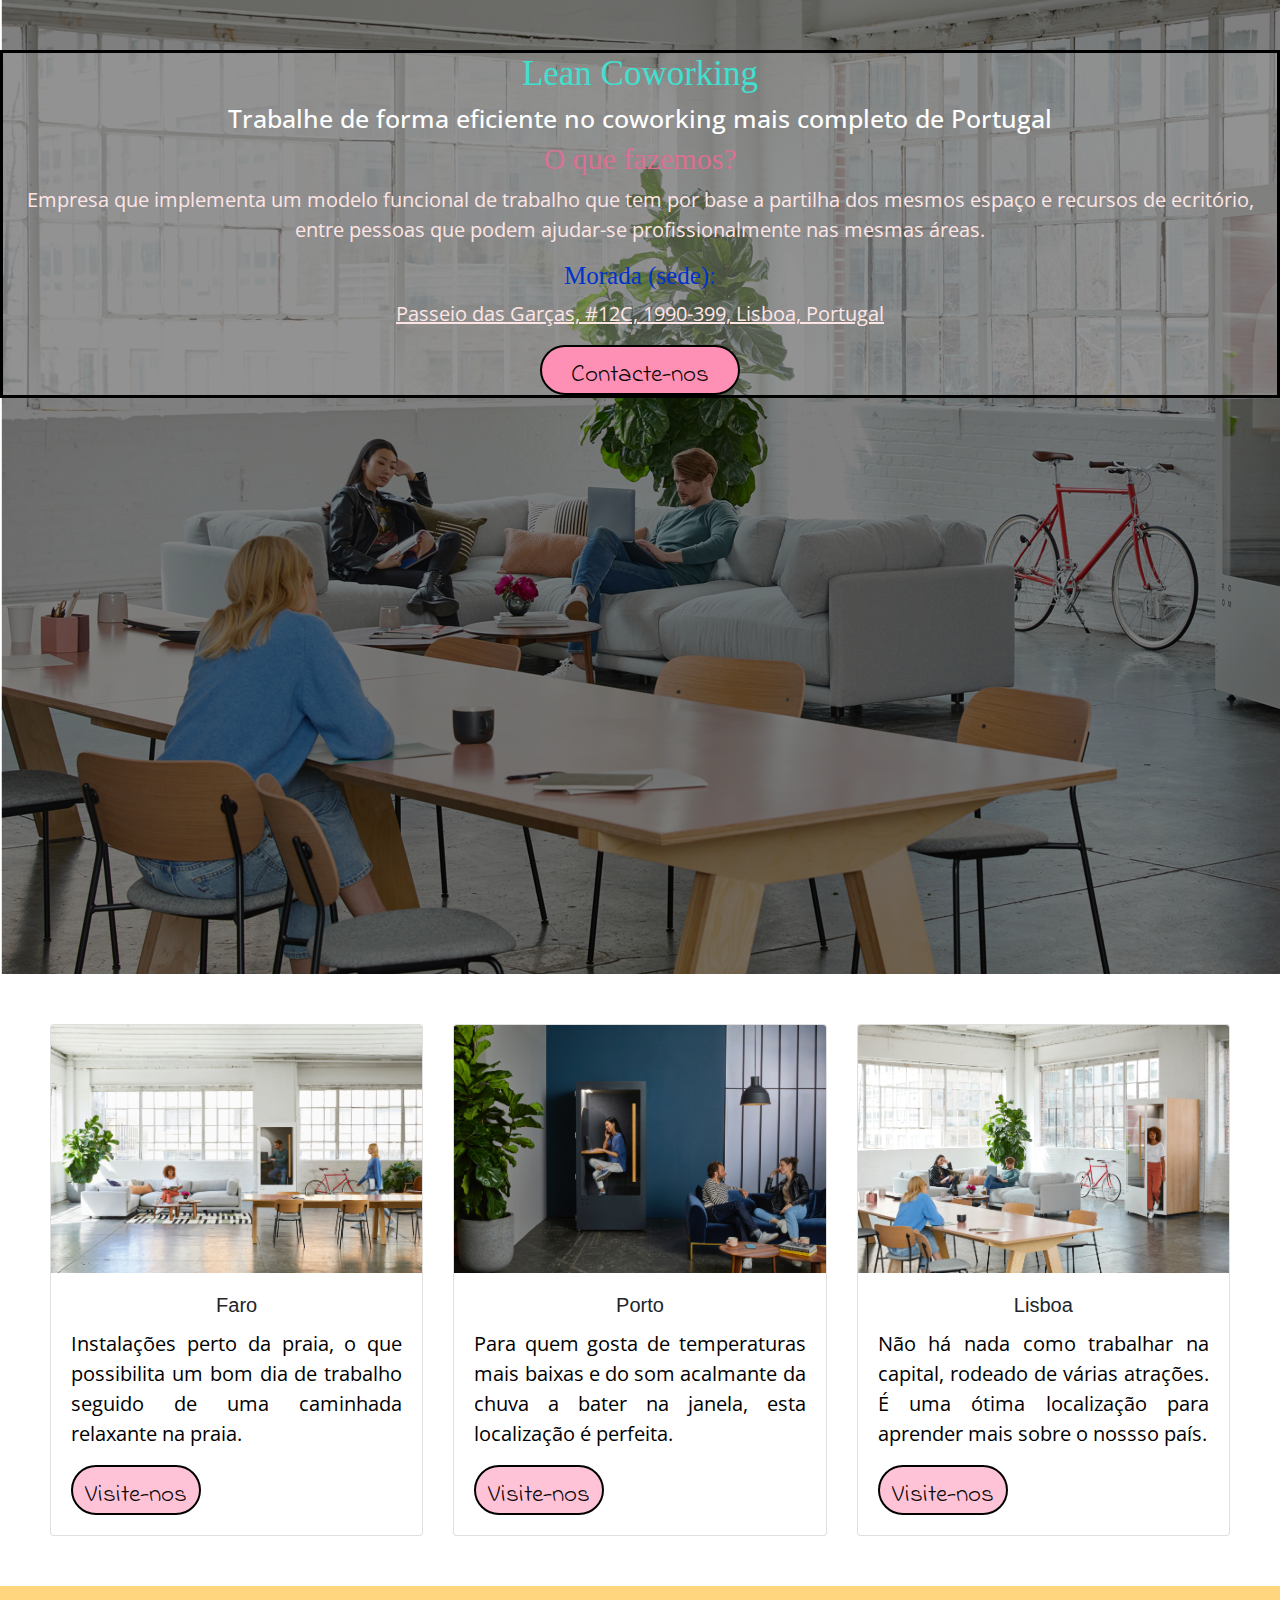
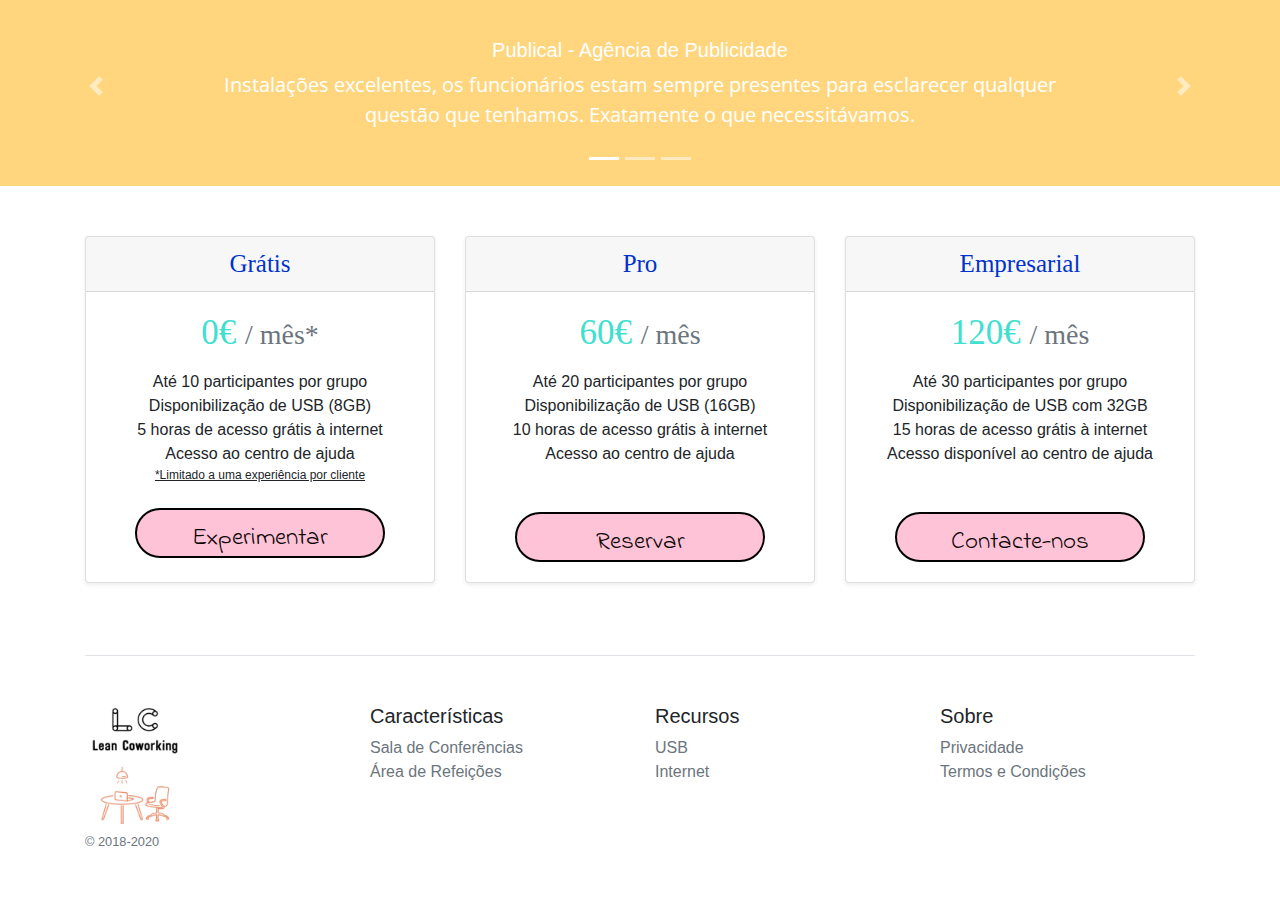
<file: index.html>
<!DOCTYPE html>
<html lang="en">

<head>
    <meta charset="UTF-8">
    <meta name="viewport" content="width=device-width, initial-scale=1.0">
    <link rel="stylesheet" href="https://stackpath.bootstrapcdn.com/bootstrap/4.5.2/css/bootstrap.min.css" 
    integrity="sha384-JcKb8q3iqJ61gNV9KGb8thSsNjpSL0n8PARn9HuZOnIxN0hoP+VmmDGMN5t9UJ0Z" 
    crossorigin="anonymous">
    <link rel="Stylesheet" href="Styles/Style.css">
    <title>Lean Coworking</title>
</head>

<body>

    <img src="Imagens/header-background.png"alt="capa-coworking">

    <div class="header-container">
        <h1>Lean Coworking</h1>
        <h2>Trabalhe de forma eficiente no coworking mais completo de Portugal</h2>
        <h3>O que fazemos?</h3>
        <p>
            Empresa que implementa um modelo funcional de trabalho que tem por base a partilha dos mesmos espaço 
            e recursos de ecritório, entre pessoas que podem ajudar-se profissionalmente nas mesmas áreas.
        </p>
        <h4>Morada (sede):</h4>
        <p id= "adress">Passeio das Garças, #12C, 1990-399, Lisboa, Portugal</p>
        <a id="header-btn" href="contactos.html">Contacte-nos</a>

    </div>

    <div class="cards-container">

        <div class="row">
            <div class="col-sm-4">
              <div class="card">
                <img src="Imagens/coworking-1.jpg" class="card-img-top" alt="coworking-1">
                <div class="card-body">
                  <h5 class="card-title">Faro</h5>
                  <p class="card-text">Instalações perto da praia, o que possibilita um bom dia de trabalho seguido de uma caminhada relaxante na praia.</p>
                  <a href="https://www.google.com/maps/place/R.+Jo%C3%A3o+de+Deus+59,+8000-206+Faro/data=!4m2!3m1!1s0xd0552c44b2d03e3:0x384a9776675373e7?sa=X&ved=2ahUKEwioht3o397rAhUIqxoKHerSCUwQ8gEwAHoECAsQAQ"class="btn btn-primary">Visite-nos</a>
                </div>
              </div>
            </div>
            <div class="col-sm-4">
              <div class="card">
                <img src="Imagens/coworking-2.jpg" class="card-img-top" alt="coworking-2">
                <div class="card-body">
                  <h5 class="card-title">Porto</h5>
                  <p class="card-text">Para quem gosta de temperaturas mais baixas e do som acalmante da chuva a bater na janela, esta localização é perfeita.</p>
                  <a href="https://www.google.com/maps/place/Rua+de+J%C3%BAlio+Dinis+91,+4050-323+Porto/@41.1496738,-8.6280485,17z/data=!3m1!4b1!4m5!3m4!1s0xd2465056c87588b:0x660c7e4124b6279!8m2!3d41.1496698!4d-8.6258598" class="btn btn-primary">Visite-nos</a>
                </div>
              </div>
            </div>
            <div class="col-sm-4">
                <div class="card">
                <img src="Imagens/coworking-3.jpg" class="card-img-top" alt="coworking-3">
                  <div class="card-body">
                    <h5 class="card-title">Lisboa</h5>
                    <p class="card-text">Não há nada como trabalhar na capital, rodeado de várias atrações. É uma ótima localização para aprender mais sobre o nossso país. </p>
                    <a href="https://www.google.com/maps/place/Passeio+das+Gar%C3%A7as+12,+1990-427/data=!4m2!3m1!1s0xd1931f482dbfa3b:0xcd5c7459937f2b1e?sa=X&ved=2ahUKEwj59K-g-d7rAhWPsRQKHZFOCZ4Q8gEwAHoECAsQAQ" class="btn btn-primary">Visite-nos</a>
                  </div>
                </div>
              </div>
          </div>

    </div>

    <div class="testemonial-container">
        
        <div class="bd-example">
            <div id="carouselExampleCaptions" class="carousel slide" data-ride="carousel">
              <ol class="carousel-indicators">
                <li data-target="#carouselExampleCaptions" data-slide-to="0" class="active"></li>
                <li data-target="#carouselExampleCaptions" data-slide-to="1"></li>
                <li data-target="#carouselExampleCaptions" data-slide-to="2"></li>
              </ol>
              <div class="carousel-inner">
                <div class="carousel-item active">
                  <div class="testemonial-container"></div>
                  <div class="carousel-caption d-none d-md-block">
                    <h5>Publical - Agência de Publicidade</h5>
                    <p id=first-slide>Instalações excelentes, os funcionários estam sempre presentes para esclarecer qualquer questão que tenhamos. Exatamente o que necessitávamos.</p>
                  </div>
                </div>
                <div class="carousel-item">
                  <div class="testemonial-container"></div>
                  <div class="carousel-caption d-none d-md-block">
                    <h5>Ponto Final - Restaurante</h5>
                    <p id="first-slide">Precisávamos de um espaço para realizar uma formação sobre trabalho de equipa, foi fantástico, obrigado. </p>
                  </div>
                </div>
                <div class="carousel-item">
                  <div class="testemonial-container"></div>
                  <div class="carousel-caption d-none d-md-block">
                    <h5>TR - Contabilidade</h5>
                    <p id="first-slide"> Reservámos uma das salas de reuniões, e estava tudo bastante organizado e completo. Ficámos bastante satisfeitos. </p>
                  </div>
                </div>
              </div>
              <a class="carousel-control-prev" href="#carouselExampleCaptions" role="button" data-slide="prev">
                <span class="carousel-control-prev-icon" aria-hidden="true"></span>
                <span class="sr-only">Previous</span>
              </a>
              <a class="carousel-control-next" href="#carouselExampleCaptions" role="button" data-slide="next">
                <span class="carousel-control-next-icon" aria-hidden="true"></span>
                <span class="sr-only">Next</span>
              </a>
            </div>
          </div>

    </div>

    <div class="price-container">
        <div class="container">
            <div class="card-deck mb-3 text-center">
              <div class="card mb-4 shadow-sm">
                <div class="card-header">
                  <h4 class="my-0 font-weight-normal">Grátis</h4>
                </div>
                <div class="card-body">
                  <h1 class="card-title1 pricing-card-title">0€ <small class="text-muted">/ mês*</small></h1>
                  <ul class="list-unstyled mt-3 mb-4">
                    <li>Até 10 participantes por grupo</li>
                    <li>Disponibilização de USB (8GB) </li>
                    <li>5 horas de acesso grátis à internet</li>
                    <li>Acesso ao centro de ajuda </li>
                    <li id=limitação>*Limitado a uma experiência por cliente</li>
                  </ul>
                  <button type="button" class="btn btn-lg btn-block btn-outline-primary">Experimentar</button>
                </div>
              </div>
              <div class="card mb-4 shadow-sm">
                <div class="card-header">
                  <h4 class="my-0 font-weight-normal">Pro</h4>
                </div>
                <div class="card-body">
                  <h1 class="card-title1 pricing-card-title">60€ <small class="text-muted">/ mês</small></h1>
                  <ul class="list-unstyled mt-3 mb-4">
                    <li>Até 20 participantes por grupo</li>
                    <li>Disponibilização de USB (16GB) </li>
                    <li>10 horas de acesso grátis à internet</li>
                    <li>Acesso ao centro de ajuda </li>
                    <li id=card-60>&nbsp;</li>
                  </ul>
                  <button type="button" class="btn btn-lg btn-block btn-primary">Reservar</button>
                </div>
              </div>
              <div class="card mb-4 shadow-sm">
                <div class="card-header">
                  <h4 class="my-0 font-weight-normal">Empresarial</h4>
                </div>
                <div class="card-body">
                  <h1 class="card-title1 pricing-card-title">120€ <small class="text-muted">/ mês</small></h1>
                  <ul class="list-unstyled mt-3 mb-4">
                    <li>Até 30 participantes por grupo</li>
                    <li>Disponibilização de USB com 32GB </li>
                    <li>15 horas de acesso grátis à internet</li>
                    <li>Acesso disponível ao centro de ajuda </li>
                    <li id=card-60>&nbsp;</li>
                  </ul>
                  <button type="button" class="btn btn-lg btn-block btn-primary">Contacte-nos</button>
                </div>
              </div>
            </div>
          
            <footer class="pt-4 my-md-5 pt-md-5 border-top">
              <div class="row">
                <div class="col-12 col-md">
                  <img class="mb-2" src="Imagens/Logo.PNG" alt="logo"width="100" height="120">
                  <small class="d-block mb-3 text-muted">© 2018-2020</small>
                </div>
                <div class="col-6 col-md">
                  <h5>Características</h5>
                  <ul class="list-unstyled text-small">
                    <li><a class="text-muted" href="https://www.wework.com/ideas/wp-content/uploads/sites/4/2019/08/Web_150DPI-20190419-WeWork-EBA-Center-Conference-Room-5B-1440x810.jpg">Sala de Conferências</a></li>
                    <li><a class="text-muted" href="https://ocbj.media.clients.ellingtoncms.com/img/photos/2019/01/25/CommonGrounds_Workspace_Carlsbad_t670.jpg?b3f6a5d7692ccc373d56e40cf708e3fa67d9af9d">Área de Refeições </a></li>
                  </ul>
                </div>
                <div class="col-6 col-md">
                  <h5>Recursos</h5>
                  <ul class="list-unstyled text-small">
                    <li><a class="text-muted" href="https://www.ofertaviva.com.br/photo-1/usb-flash-dirve-usb3-0-pen-drive-de-estado-solido-ssd-mlc-64-gb-512-gb-usb-stick-caneta-sistema-windows10-conduzir-vitoria-para.jpg">USB</a></li>
                    <li><a class="text-muted" href="wifi.html">Internet</a></li>
                   </ul>
                </div>
                <div class="col-6 col-md">
                  <h5>Sobre</h5>
                  <ul class="list-unstyled text-small">
                    <li><a class="text-muted" href="https://cgov.pt/politica-de-privacidade">Privacidade</a></li>
                    <li><a class="text-muted" href="http://www.pgdlisboa.pt/leis/lei_mostra_articulado.php?nid=837&tabela=leis&so_miolo=">Termos e Condições</a></li>
                  </ul>
                </div>
              </div>
            </footer>
          </div>
              
    </div>


    <script src="https://code.jquery.com/jquery-3.5.1.slim.min.js" 
    integrity="sha384-DfXdz2htPH0lsSSs5nCTpuj/zy4C+OGpamoFVy38MVBnE+IbbVYUew+OrCXaRkfj" 
    crossorigin="anonymous"></script>
    <script src="https://cdn.jsdelivr.net/npm/popper.js@1.16.1/dist/umd/popper.min.js" 
    integrity="sha384-9/reFTGAW83EW2RDu2S0VKaIzap3H66lZH81PoYlFhbGU+6BZp6G7niu735Sk7lN" 
    crossorigin="anonymous"></script>
    <script src="https://stackpath.bootstrapcdn.com/bootstrap/4.5.2/js/bootstrap.min.js" 
    integrity="sha384-B4gt1jrGC7Jh4AgTPSdUtOBvfO8shuf57BaghqFfPlYxofvL8/KUEfYiJOMMV+rV" 
    crossorigin="anonymous"></script>

   


</body>

</html>
</file>
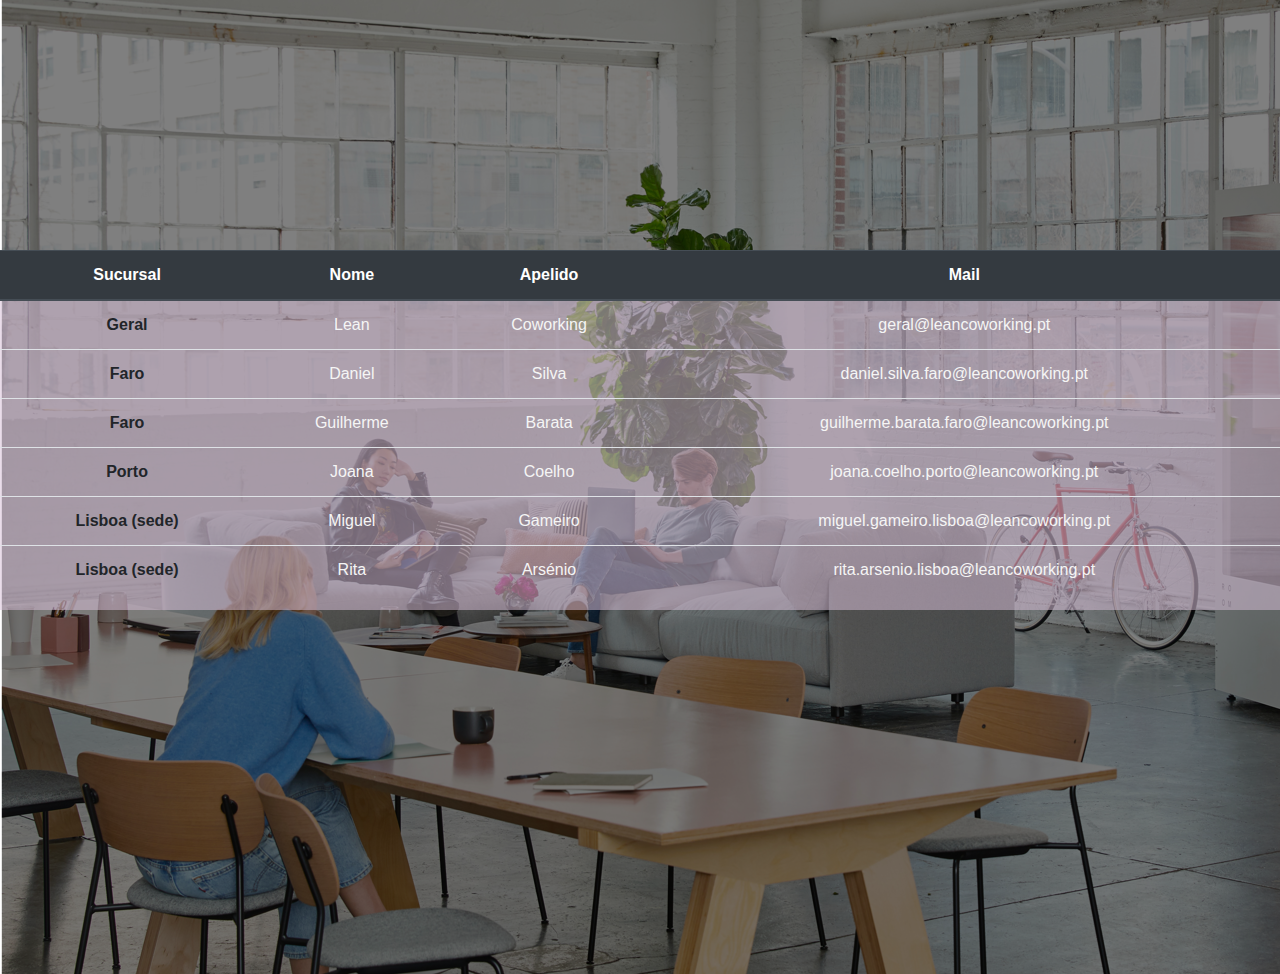
<file: contactos.html>
<!DOCTYPE html>
<html lang="en">
<head>
    <meta charset="UTF-8">
    <meta name="viewport" content="width=device-width, initial-scale=1.0">
    <link rel="stylesheet" href="https://stackpath.bootstrapcdn.com/bootstrap/4.5.2/css/bootstrap.min.css" 
    integrity="sha384-JcKb8q3iqJ61gNV9KGb8thSsNjpSL0n8PARn9HuZOnIxN0hoP+VmmDGMN5t9UJ0Z" 
    crossorigin="anonymous">
    <link rel="Stylesheet" href="Styles/Style.css">
    <title>Contactos</title>
</head>
<body>

    <img src="Imagens/header-background.png"alt="capa-coworking">
  
    <div class="table-contaiiner">

        <table class="table">
            <thead class="thead-dark">
              <tr>
                <th scope="col">Sucursal</th>
                <th scope="col">Nome</th>
                <th scope="col">Apelido</th>
                <th scope="col">Mail</th>
              </tr>
            </thead>
            <tbody>
              <tr>
                <th scope="row">Geral</th>
                <td id="cores">Lean</td>
                <td id="cores">Coworking</td>
                <td id="cores">geral@leancoworking.pt</td>
              </tr>
              <tr>
                <th scope="row">Faro</th>
                <td id="cores">Daniel</td>
                <td id="cores">Silva</td>
                <td id="cores">daniel.silva.faro@leancoworking.pt</td>
              </tr>
              <tr>
                <th scope="row">Faro</th>
                <td id="cores">Guilherme</td>
                <td id="cores">Barata</td>
                <td id="cores">guilherme.barata.faro@leancoworking.pt</td>
              </tr>
              <tr>
                <th scope="row">Porto</th>
                <td id="cores">Joana</td>
                <td id="cores">Coelho</td>
                <td id="cores">joana.coelho.porto@leancoworking.pt</td>
              </tr>
              <tr>
                <th scope="row">Lisboa (sede)</th>
                <td id="cores">Miguel</td>
                <td id="cores">Gameiro</td>
                <td id="cores">miguel.gameiro.lisboa@leancoworking.pt</td>
              </tr>
              <tr>
                <th scope="row">Lisboa (sede)</th>
                <td id="cores">Rita</td>
                <td id="cores">Arsénio</td>
                <td id="cores">rita.arsenio.lisboa@leancoworking.pt</td>
              </tr>
            </tbody>
          </table>
          
          
    </div>


    <script src="https://code.jquery.com/jquery-3.5.1.slim.min.js" 
    integrity="sha384-DfXdz2htPH0lsSSs5nCTpuj/zy4C+OGpamoFVy38MVBnE+IbbVYUew+OrCXaRkfj" 
    crossorigin="anonymous"></script>
    <script src="https://cdn.jsdelivr.net/npm/popper.js@1.16.1/dist/umd/popper.min.js" 
    integrity="sha384-9/reFTGAW83EW2RDu2S0VKaIzap3H66lZH81PoYlFhbGU+6BZp6G7niu735Sk7lN" 
    crossorigin="anonymous"></script>
    <script src="https://stackpath.bootstrapcdn.com/bootstrap/4.5.2/js/bootstrap.min.js" 
    integrity="sha384-B4gt1jrGC7Jh4AgTPSdUtOBvfO8shuf57BaghqFfPlYxofvL8/KUEfYiJOMMV+rV" 
    crossorigin="anonymous"></script>

</body>
</html>
</file>
<file: Styles/Style.css>
@import url('https://fonts.googleapis.com/css2?family=Coming+Soon&family=Indie+Flower&family=Open+Sans:wght@300&display=swap');
@import url('https://fonts.googleapis.com/css2?family=Coming+Soon&family=Indie+Flower&family=Open+Sans:wght@600&display=swap');


h1{
    color: turquoise;
    font-family: 'Coming Soon', cursive;
    font-size: 35px;
}

h2{
    color:#ffffff;
    font-family: 'Open Sans', sans-serif;
    font-size: 25px;
}

h3{
    color:palevioletred;
    font-family: 'Coming Soon', cursive;
    font-size: 30px;
    
}

h4{
    color:rgb(0, 51, 204);
    font-family: 'Coming Soon', cursive;
    font-size: 25px;

}

p{
    color:#fde5e5;
    font-family: 'Open Sans', sans-serif;
    font-size: 20px;
}

.header-container{
    border: 3px solid black;
    text-align: center;
    position: absolute;
    top: 50px;
    display: block;
    width: 100%;
    background-color: rgba(184, 182, 182, 0.349);
}
   

.cards-container{
    margin: 50px;
}

.testemonial-container{
    background-color:rgb(255, 214, 126);
    height: 200px;
    width: 100%;

}

.price-container{
    margin: 50px;

}

.btn-primary{
    background-color:rgba(255, 179, 204, 0.788);
    color: #0c0606;
    text-decoration: none;
    width: px;
    height: 50px;
    display: inline-block;
    border-radius: 70px;
    padding-top: 10px;
    font-size: 25px;
    font-family: 'Indie Flower', cursive;
    border: 2px solid black;

}

.btn-lg{
    background-color:rgba(255, 179, 204, 0.788);
    color: #0c0606;
    text-decoration: none;
    width: 250px;
    height: 50px;
    display: inline-block;
    border-radius: 70px;
    padding-top: 10px;
    font-size: 25px;
    font-family: 'Indie Flower', cursive;
    border: 2px solid black;

}   
    
#header-btn{
    background-color:rgb(255, 144, 181);
    color: #0c0606;
    text-decoration: none;
    width: 200px;
    height: 50px;
    display: inline-block;
    border-radius: 70px;
    padding-top: 10px;
    font-size: 25px;
    font-family: 'Indie Flower', cursive;
    border: 2px solid black;
    
}

#adress{
    text-decoration: underline ;

}

#limitação{
    font-size: 12px;
    text-decoration: underline;

}

#card-60{
    font-size: 15px;
}

.card-text{
    text-align: justify;
    color:black;

}

.card-title{
    text-align: center;
   
}

#first-slide{
    color: white;
    font-family: 'Open Sans', sans-serif;
}

.table-contaiiner{
    text-align: center;
    position: absolute;
    top: 250px;
    display: block;
    width: 100%;
    background-color: rgba(216, 191, 216, 0.534);
}

#cores{
    color: whitesmoke;

}
</file>
